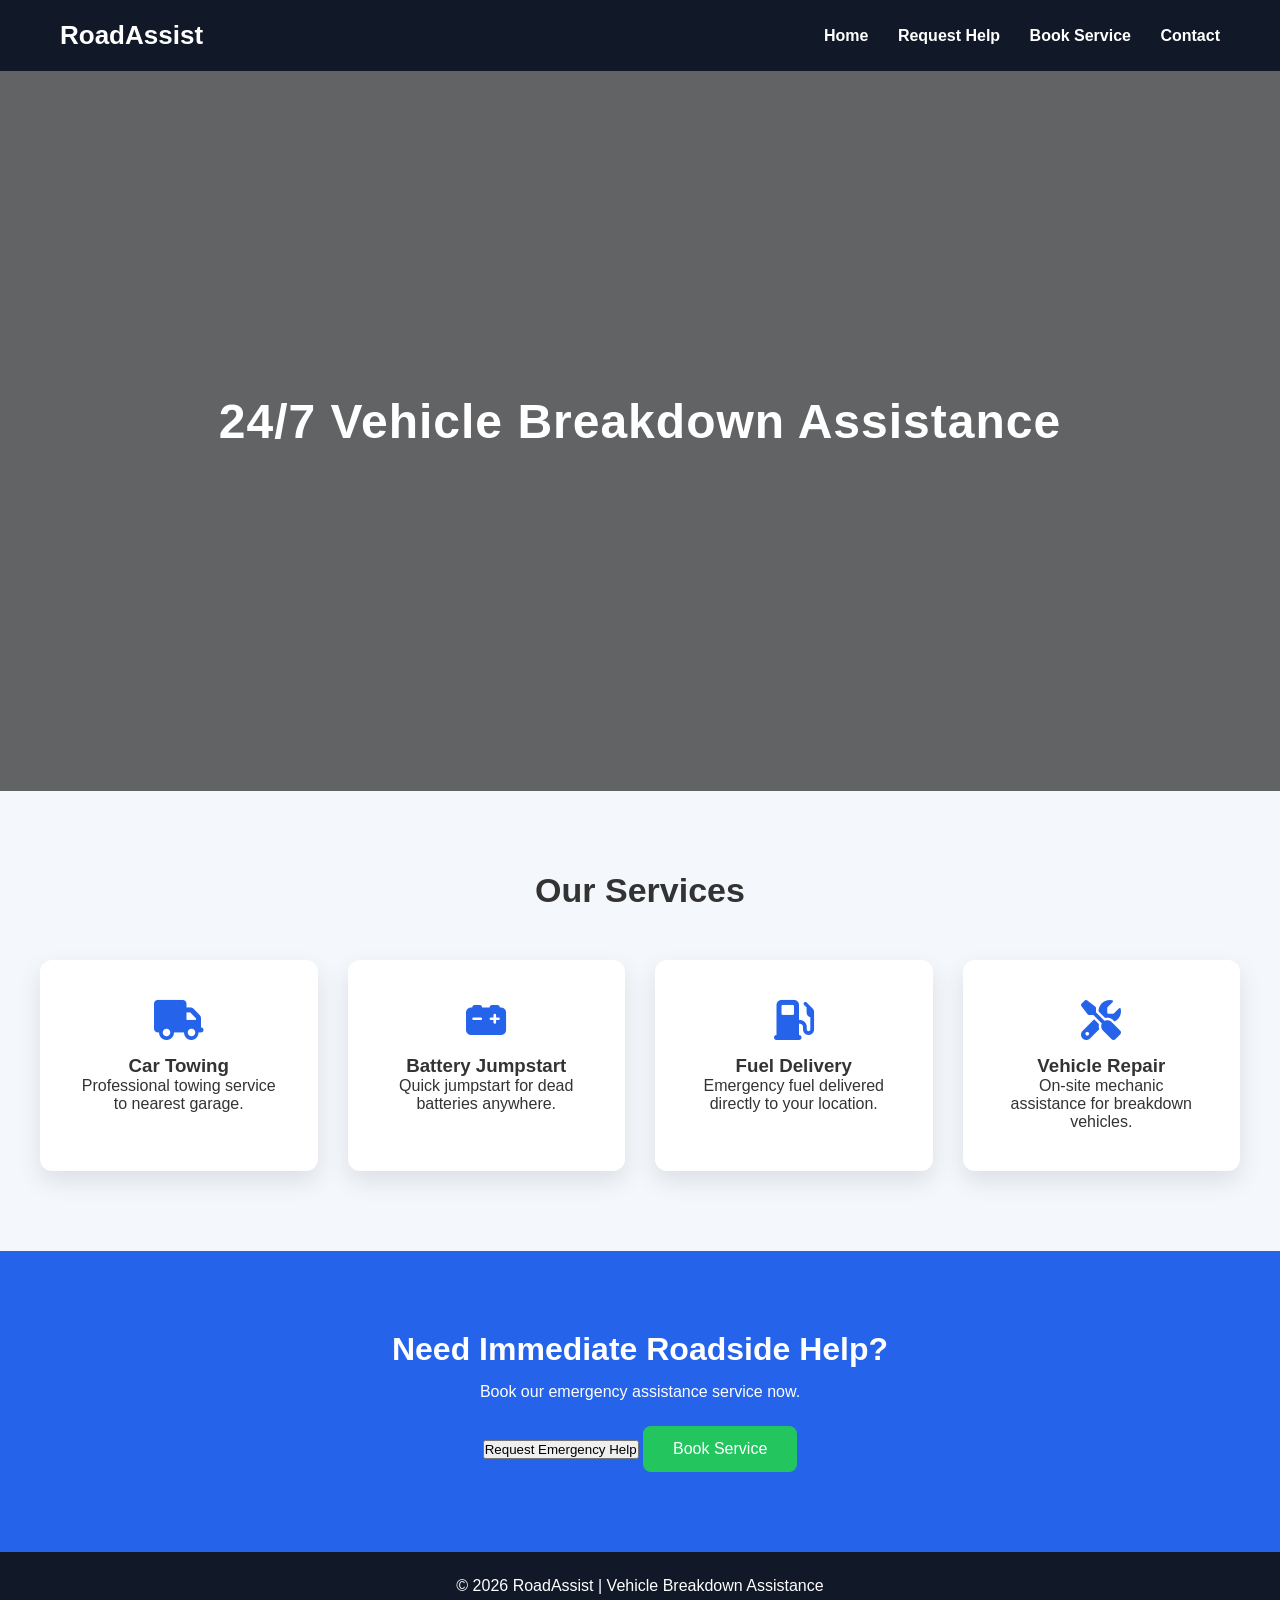
<file: index.html>
<!DOCTYPE html>
<html lang="en">

<head>

<meta charset="UTF-8">
<meta name="viewport" content="width=device-width, initial-scale=1.0">

<title>RoadAssist</title>

<link rel="stylesheet" href="style.css">

<link rel="stylesheet"
href="https://cdnjs.cloudflare.com/ajax/libs/font-awesome/6.5.0/css/all.min.css">

</head>

<body>

<header>

<h1 class="logo">RoadAssist</h1>

<nav>
<a href="index.html">Home</a>
<a href="request.html">Request Help</a>
<a href="booking.html">Book Service</a>
<a href="contact.html">Contact</a>
</nav>

</header>


<section class="hero">

<h2>24/7 Vehicle Breakdown Assistance</h2>

</section>


<section class="services">

<h2>Our Services</h2>

<div class="service-grid">

<div class="service-card">
<i class="fa-solid fa-truck"></i>
<h3>Car Towing</h3>
<p>Professional towing service to nearest garage.</p>
</div>

<div class="service-card">
<i class="fa-solid fa-car-battery"></i>
<h3>Battery Jumpstart</h3>
<p>Quick jumpstart for dead batteries anywhere.</p>
</div>

<div class="service-card">
<i class="fa-solid fa-gas-pump"></i>
<h3>Fuel Delivery</h3>
<p>Emergency fuel delivered directly to your location.</p>
</div>

<div class="service-card">
<i class="fa-solid fa-screwdriver-wrench"></i>
<h3>Vehicle Repair</h3>
<p>On-site mechanic assistance for breakdown vehicles.</p>
</div>

</div>

</section>


<section class="cta">

<h2>Need Immediate Roadside Help?</h2>

<p>Book our emergency assistance service now.</p>

<button data-link="request.html">Request Emergency Help</button>
<button class="main-btn">Book Service</button>

</section>


<footer>

<p>© 2026 RoadAssist | Vehicle Breakdown Assistance</p>

</footer>

<script src="script.js"></script>
</body>

</html>
</file>
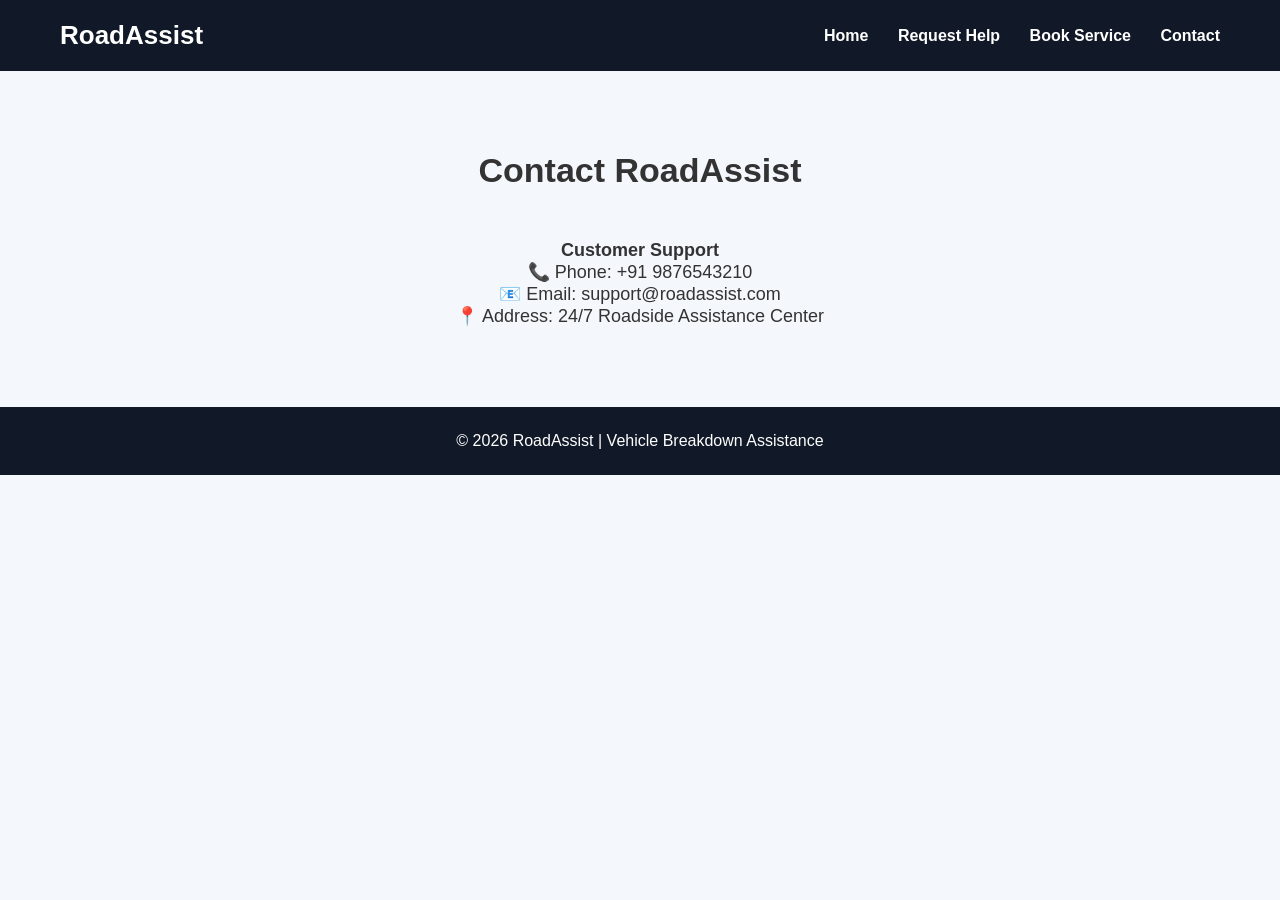
<file: contact.html>
<!DOCTYPE html>
<html lang="en">

<head>

<meta charset="UTF-8">
<meta name="viewport" content="width=device-width, initial-scale=1.0">

<title>Contact Us</title>

<link rel="stylesheet" href="style.css">

</head>

<body>

<header>

<h1 class="logo">RoadAssist</h1>

<nav>
<a href="index.html">Home</a>
<a href="request.html">Request Help</a>
<a href="booking.html">Book Service</a>
<a href="contact.html">Contact</a>
</nav>

</header>


<section class="services">

<h2>Contact RoadAssist</h2>

<div style="margin-top:30px;font-size:18px;">

<p><strong>Customer Support</strong></p>

<p>📞 Phone: +91 9876543210</p>

<p>📧 Email: support@roadassist.com</p>

<p>📍 Address: 24/7 Roadside Assistance Center</p>

</div>

</section>


<footer>

<p>© 2026 RoadAssist | Vehicle Breakdown Assistance</p>

</footer>

<script src="script.js"></script>
</body>

</html>
</file>
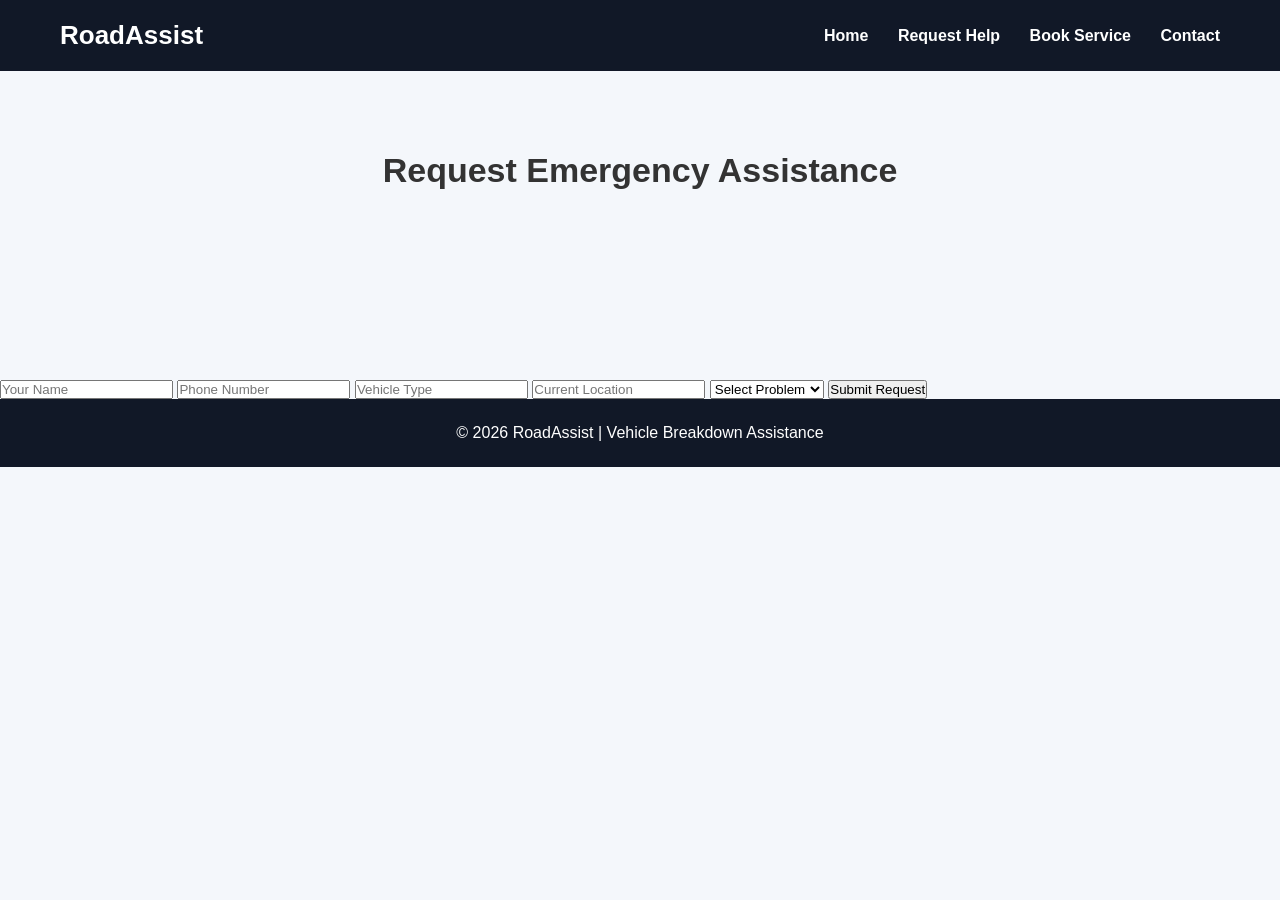
<file: request.html>
<!DOCTYPE html>
<html lang="en">

<head>

<meta charset="UTF-8">
<meta name="viewport" content="width=device-width, initial-scale=1.0">

<title>Request Assistance</title>

<link rel="stylesheet" href="style.css">

</head>

<body>

<header>

<h1 class="logo">RoadAssist</h1>

<nav>
<a href="index.html">Home</a>
<a href="request.html">Request Help</a>
<a href="booking.html">Book Service</a>
<a href="contact.html">Contact</a>
</nav>

</header>


<section class="services">

<h2>Request Emergency Assistance</h2>

</section>

<form class="request-form"></form>

<input type="text" placeholder="Your Name" required>
<input type="tel" placeholder="Phone Number" required>
<input type="text" placeholder="Vehicle Type" required>
<input type="text" placeholder="Current Location" required>

<select>
<option>Select Problem</option>
<option>Car Breakdown</option>
<option>Battery Dead</option>
<option>Out of Fuel</option>
<option>Flat Tyre</option>
</select>

<button type="submit">Submit Request</button>

</form>


<footer>

<p>© 2026 RoadAssist | Vehicle Breakdown Assistance</p>

</footer>

<script src="script.js"></script>
</body>

</html>
</file>
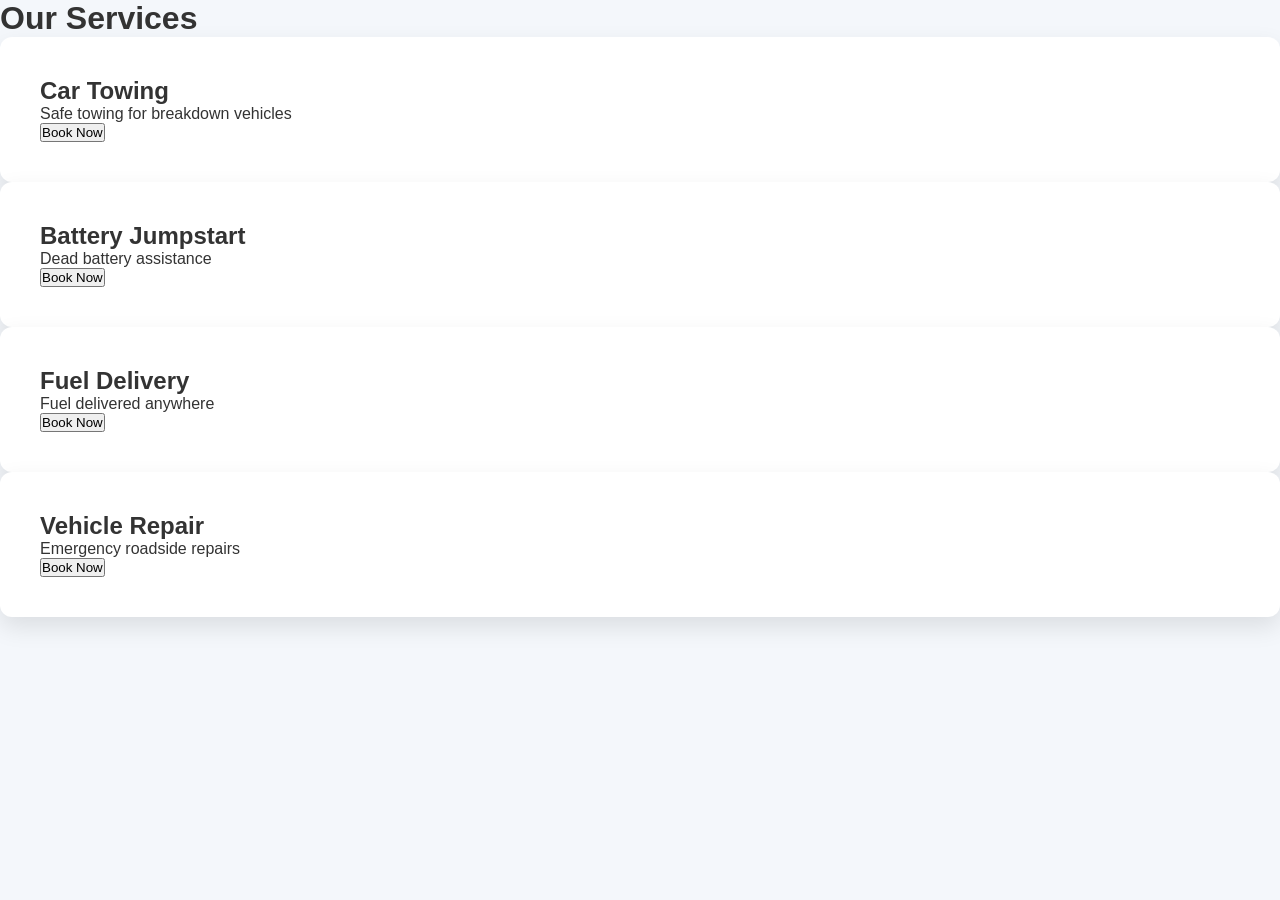
<file: services.html>
<!DOCTYPE html>
<html>
<head>
<title>Services</title>
<link rel="stylesheet" href="style.css">
</head>

<body>

<h1 class="page-title">Our Services</h1>

<div class="services-grid">

<div class="service-card">
<h2>Car Towing</h2>
<p>Safe towing for breakdown vehicles</p>
<button>Book Now</button>
</div>

<div class="service-card">
<h2>Battery Jumpstart</h2>
<p>Dead battery assistance</p>
<button>Book Now</button>
</div>

<div class="service-card">
<h2>Fuel Delivery</h2>
<p>Fuel delivered anywhere</p>
<button>Book Now</button>
</div>

<div class="service-card">
<h2>Vehicle Repair</h2>
<p>Emergency roadside repairs</p>
<button>Book Now</button>
</div>
<script src="script.js"></script>
</body>
</html>
</file>
<file: style.css>
/* GLOBAL RESET */

*{
margin:0;
padding:0;
box-sizing:border-box;
font-family:Arial, sans-serif;
}

html{
scroll-behavior:smooth;
}

body{
background:#f4f7fb;
color:#333;
}


/* NAVBAR */

header{
display:flex;
justify-content:space-between;
align-items:center;
padding:20px 60px;
background:#111827;
color:white;
}

.logo{
font-size:26px;
font-weight:bold;
}

nav a{
color:white;
margin-left:25px;
text-decoration:none;
font-weight:bold;
position:relative;
}

nav a::after{
content:"";
position:absolute;
width:0;
height:2px;
background:#38bdf8;
bottom:-5px;
left:0;
transition:0.3s;
}

nav a:hover::after{
width:100%;
}


/* HERO SECTION */

.hero{

height:80vh;

background:
linear-gradient(rgba(0,0,0,0.6),rgba(0,0,0,0.6)),
url("https://images.unsplash.com/photo-1503376780353-7e6692767b70");

background-size:cover;
background-position:center;

display:flex;
align-items:center;
justify-content:center;

text-align:center;
color:white;

}

.hero-content{
max-width:700px;
padding:20px;
}

.hero h2{
font-size:48px;
font-weight:700;
letter-spacing:1px;
margin-bottom:20px;
}

.hero p{
font-size:20px;
opacity:0.9;
margin-bottom:30px;
}


/* BUTTON */

.main-btn{

background:#22c55e;
color:white;
padding:14px 30px;
border:none;
border-radius:8px;
font-size:16px;
cursor:pointer;
transition:0.3s;

}

.main-btn:hover{

background:#16a34a;
transform:scale(1.05);

}

.main-btn:active{
transform:scale(0.95);
}


/* SERVICES */

.services{

padding:80px 40px;
text-align:center;

}

.services h2{

font-size:34px;
margin-bottom:50px;

}

.service-grid{

display:grid;
grid-template-columns:repeat(auto-fit,minmax(250px,1fr));
gap:30px;

}

.service-card{

background:white;
padding:40px;
border-radius:12px;
box-shadow:0 10px 25px rgba(0,0,0,0.1);
transition:0.4s;

}

.service-card i{

font-size:40px;
color:#2563eb;
margin-bottom:15px;

}

.service-card:hover{

transform:translateY(-10px);
box-shadow:0 20px 40px rgba(0,0,0,0.2);

}


/* CTA */

.cta{

background:#2563eb;
color:white;
text-align:center;
padding:80px 20px;

}

.cta h2{
font-size:32px;
margin-bottom:15px;
}

.cta p{
margin-bottom:25px;
}


/* FOOTER */

footer{

background:#111827;
color:white;
text-align:center;
padding:25px;

}


/* MOBILE */

@media (max-width:768px){

header{
flex-direction:column;
gap:10px;
}

.hero h2{
font-size:34px;
}

}
/* BOOKING FORM */

.booking-form{
max-width:500px;
margin:40px auto;
display:flex;
flex-direction:column;
gap:15px;
}

.booking-form input,
.booking-form select{
padding:12px;
border-radius:6px;
border:1px solid #ccc;
font-size:16px;
}
.request-form{
display:flex;
flex-direction:column;
width:350px;
margin:30px auto;
gap:15px;
}

.request-form input,
.request-form select{
padding:10px;
font-size:16px;
border:1px solid #ccc;
border-radius:5px;
}

.request-form button{
padding:12px;
background:#0a1a33;
color:white;
border:none;
border-radius:5px;
cursor:pointer;
}

.request-form button:hover{
background:#142850;
}
</file>
